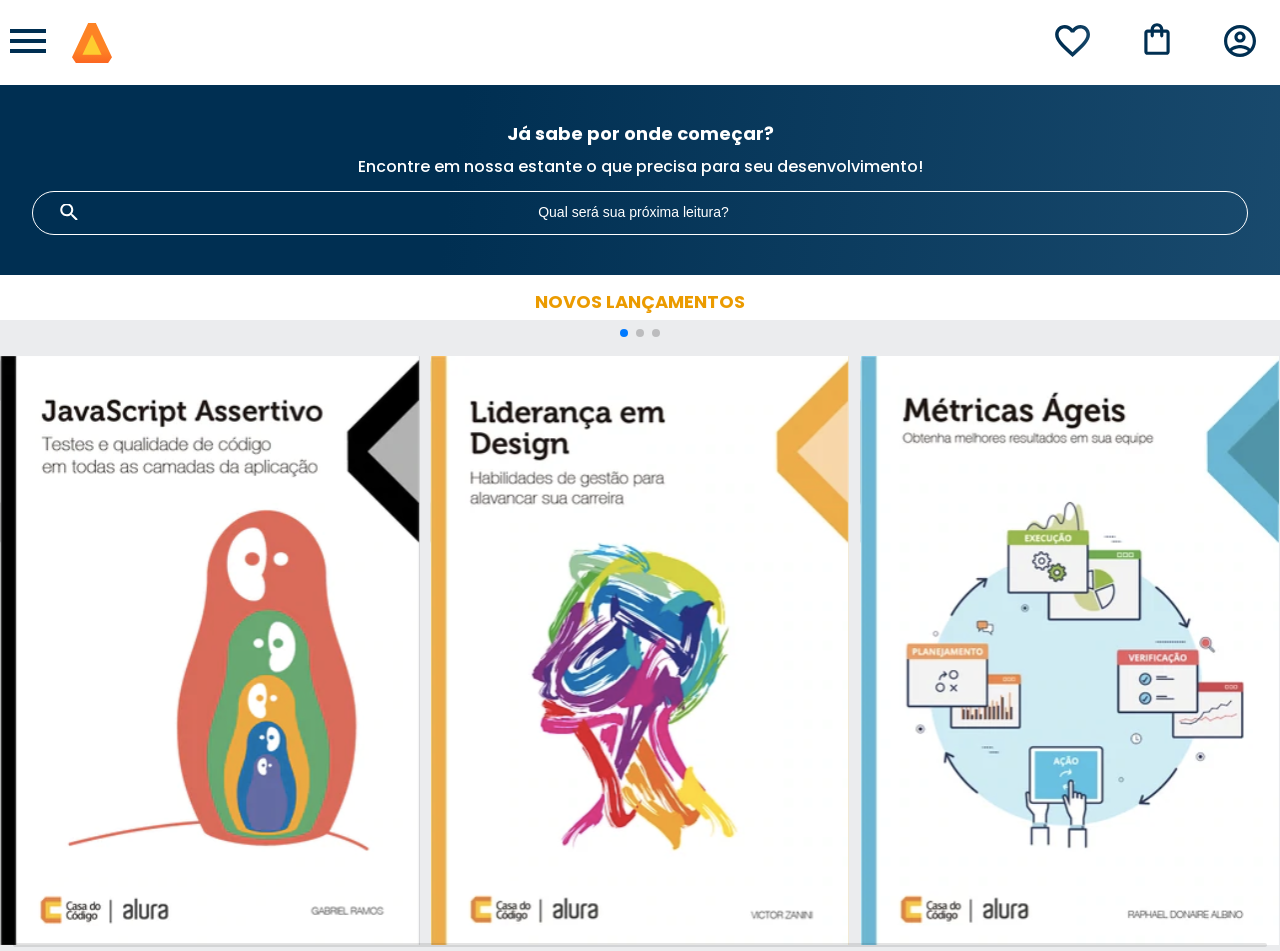
<file: index.html>
<!DOCTYPE html>
<html lang="en">
<head>
     <meta charset="UTF-8">
     <meta name="viewport" content="width=device-width, initial-scale=1.0">
     <title>Alura Books</title>
     <link
          rel="stylesheet"
          href="https://cdn.jsdelivr.net/npm/swiper@10/swiper-bundle.min.css"
          />
     <link rel="stylesheet" href="./assets/styles/reset.css">
     <link rel="stylesheet" href="./assets/styles/main.css">
     

     <!-- FONTES -->
     <link rel="preconnect" href="https://fonts.googleapis.com">
<link rel="preconnect" href="https://fonts.gstatic.com" crossorigin>
<link href="https://fonts.googleapis.com/css2?family=Poppins:wght@300;400;500;700&display=swap" rel="stylesheet">
</head>
<body>
     <div class="cabecalho">
          <div class="container">
               <input type="checkbox" class="container-botao" id="menu">
               <label for="menu">
                    <span class="cabecalho-menu-hamburguer container-imagem"></span>
               </label>
               <ul class="lista-menu">
                    <li class="lista-menu-titulo">Categorias</li>
                    <li class="lista-menu-item"><a href="#" class="lista-menu-link">Programação</a></li>
                    <li class="lista-menu-item"><a href="#" class="lista-menu-link">Front-End</a></li>
                    <li class="lista-menu-item"><a href="#" class="lista-menu-link">Infraestrutura</a></li>
                    <li class="lista-menu-item"><a href="#" class="lista-menu-link">Business</a></li>
                    <li class="lista-menu-item"><a href="#" class="lista-menu-link">Design & UX</a></li>
               </ul>
               <img class="container-imagem" src="./assets/images/Logo.svg" alt="Logo Alurabooks">
          </div>
          <div class="container">
               <a href="#"><img class="container-imagem" src="./assets/images/Favoritos.svg" alt="Meus favoritos"></a>
               <a href="#"><img class="container-imagem" src="./assets/images/Compras.svg" alt="Carrinho de compras"></a>
               <a href="#"><img class="container-imagem" src="./assets/images/Usuário.svg" alt="Meu perfil"></a>
          </div>
     </div>
     <section class="banner">
          <h2 class="banner-titulo">Já sabe por onde começar?</h2>
          <p class="banner-texto">Encontre em nossa estante o que precisa para seu desenvolvimento!</p>
          <input type="search" class="banner-pesquisa" placeholder="Qual será sua próxima leitura?">
     </section>
     <section class="carrossel"><!-- para adicionar o carossel usamos: https://swiperjs.com/ -->
          <h2 class="carrossel-titulo">Novos lançamentos</h2>
               <!-- Slider main container -->
          <div class="swiper">
               <!-- Additional required wrapper -->
               <!-- If we need pagination -->
               <div class="swiper-pagination"></div>
               <div class="swiper-wrapper">
               <!-- Slides -->
               <div class="swiper-slide"><img src="./assets/images/books/Javascript.svg" alt="JavaScript"></div>
               <div class="swiper-slide"><img src="./assets/images/books/Liderança.svg" alt="Liderança"></div>
               <div class="swiper-slide"><img src="./assets/images/books/MetricasAgeis.svg" alt="MetricasAgeis"></div>
               <div class="swiper-slide"><img src="./assets/images/books/Portugol.svg" alt="Portugol"></div>
               <div class="swiper-slide"><img src="./assets/images/books/Tuning.svg" alt="Tuning"></div>
               ...
               </div>
               
          
               <!-- If we need navigation buttons -->
               <div class="swiper-button-prev"></div>
               <div class="swiper-button-next"></div>
          
               <!-- If we need scrollbar -->
               <div class="swiper-scrollbar"></div>
          </div>
     </section>

     <script src="https://cdn.jsdelivr.net/npm/swiper@10/swiper-bundle.min.js"></script>
     <script src="./assets/scripts/main.js"></script>
</body>
</html>
</file>
<file: assets/styles/main.css>
/*STYLES EXTERNOS*/
@import url("./header.css");
@import url("./banner.css");
@import url('./carrossel.css');
/*VARIÁVEIS - CORES*/
:root{
     --cor-de-fundo: #ebecee;
     --branco: #fff;
     --cor-lista-menu-titulo: #EB9B00;
     --azul-degrade: linear-gradient(97.54deg, #002f52 35.49%, #326589 165.37%);
     --fonte-principal: 'Poppins';
}

body{
     background-color: var(--cor-de-fundo);
     font-family: var(--fonte-principal);
     font-size: 16px;
     font-weight: 400;
}
</file>
